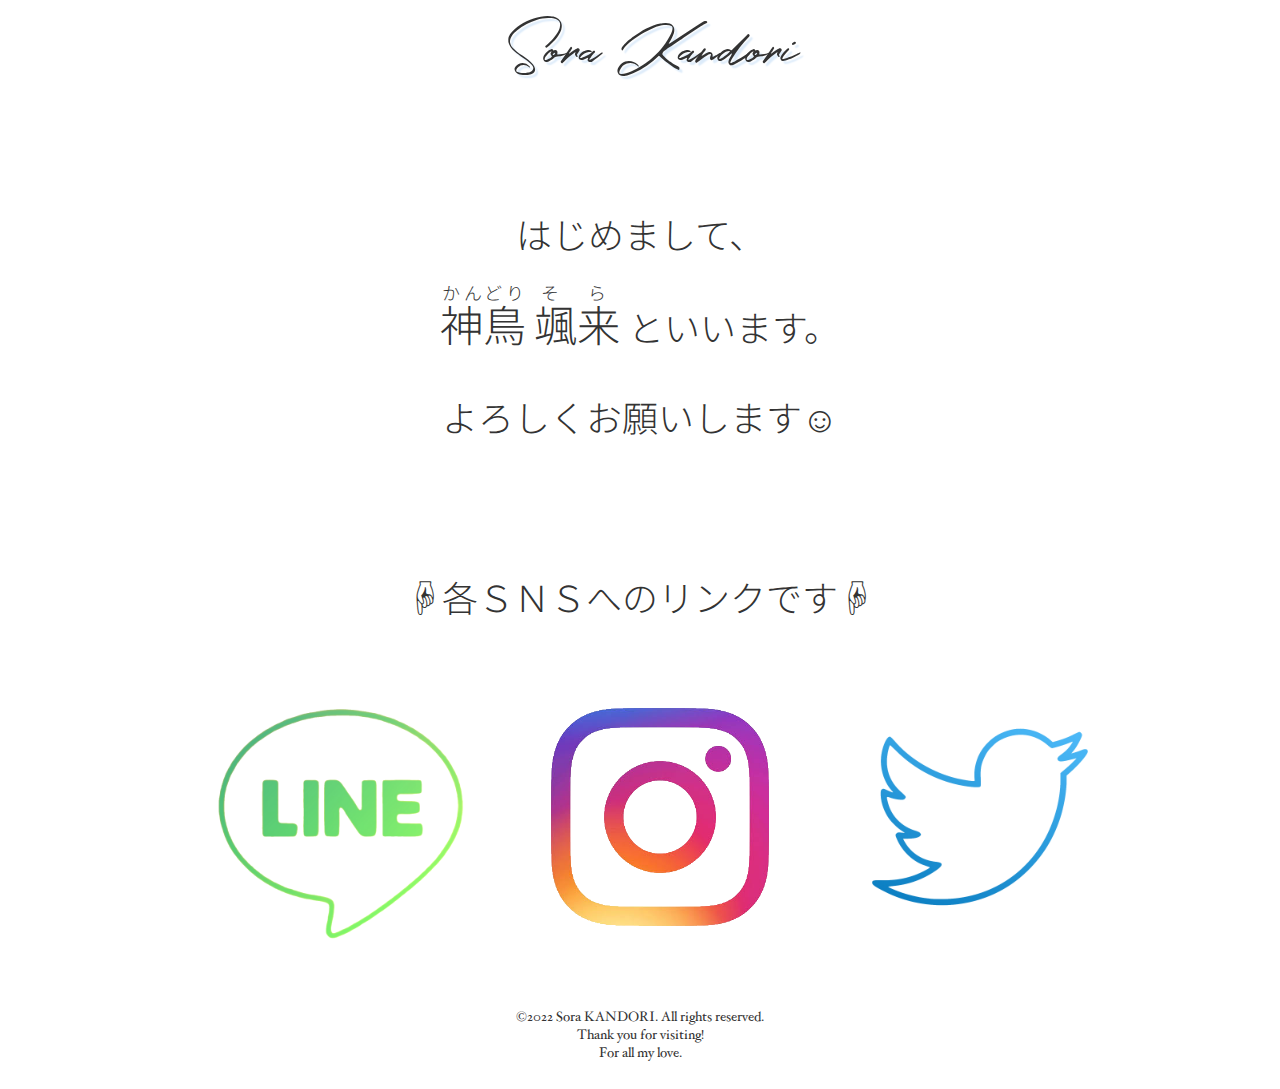
<file: index.html>
<!DOCTYPE html>
<html lang="ja-JP">
<head>
<meta charset="UTF-8">
<title>PROFILE!</title>
<link rel="stylesheet" href="prof.css">
<!--script src="https://code.jquery.com/jquery-2.2.4.min.js"-->
<script src="include.js"></script>
<script src="include2.js"></script>
</head>
<body>
<script type="text/javascript">
	var ua = navigator.userAgent;
if (!(ua.indexOf('iPhone') > 0 || ua.indexOf('iPad') > 0 || ua.indexOf('Android') > 0 || ua.indexOf('Mobile') > 0 )) {var elem = document.getElementById("css");
      elem.href = "profpc.css";}
</script>
<headers id="name"><a id="headername" onclick="myname()">Sora Kandori</a>
</headers>
<script type="text/javascript">
	function myname(){alert("私は神鳥颯来です");}
</script>
<div id="body">

<div id="lines">
<br><br>はじめまして、<br><ruby><big>神鳥</big><rt>かんどり</rt> <big>颯来</big><rt>そら</rt></ruby></big></b> といいます。<br>
	よろしくお願いします☺︎<br><br>
	<span>☟各ＳＮＳへのリンクです☟</span>
	</div>
	<ul id="sns">
		<li><a href="https://line.me/ti/p/G7tyWvdVcr"'><img src="ln.png"></a></li>
		<li><a href="https://instagram.com/sora_maam?igshid=YmMyMTA2M2Y="><img src="ig.png"></a></li>
		<li><a href="https://twitter.com/Vogel_maam/"><img src="tw.png"></a></li>
	</ul>

<footer>
©2022 Sora KANDORI. All rights reserved.<br>Thank you for visiting!<br>For all my love.
</footer>
</div>
</body>
</html>
</file>
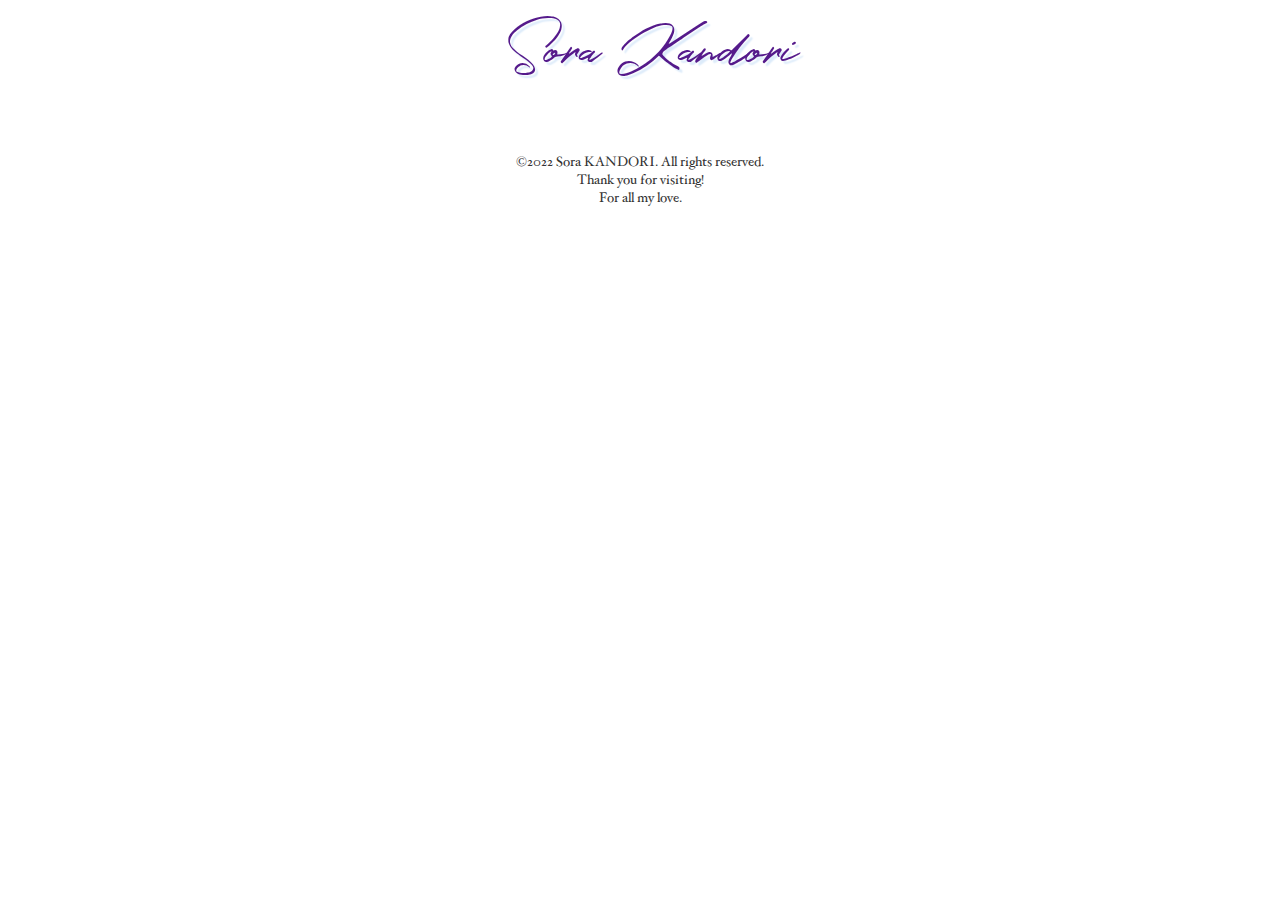
<file: index_.html>
<!DOCTYPE html>
<html lang="ja-JP">
<head>
<meta charset="UTF-8">
<title>PROFILE!</title>
<link rel="stylesheet" href="prof.css">
<script src="include.js"></script>
<script src="include2.js"></script>
</head>
<body>
<div id="header"></div>
<div id="body">



<div id="hooter"></div>
</div>
</body>
</html>
</file>
<file: prof.css>
@charset "UTF-8";

/*@import url('https://fonts.googleapis.com/css2?family=Shippori+Mincho+B1:wght@400;500;600;700;800&display=swap');

@import url('https://fonts.googleapis.com/css2?family=Zen+Kaku+Gothic+New:wght@300;400;500;700;900&display=swap');*/

@import url('https://fonts.googleapis.com/css2?family=Noto+Sans+JP:wght@100;300;400;500;700;900&display=swap');

@font-face {font-family: 'Hoefler';src: url('hoeflertext-roman.otf') format('opentype');}
@keyframes curtain{
	0%{opacity:0}
	100%{opacity: 1;};
	}

@keyframes header{
	0%{transform: translateY(-16vh);opacity:0;}
	100%{transform: translateY(0);opacity: 1;};
	}

@font-face {
	font-family: 'Holland';
	src: url('Holland.ttf') format('truetype');}

html {scroll-behavior: smooth;}


#body {
	animation-name: curtain;
	animation-duration: 2s;
	width: 95vw;
	margin: 0 auto;
}
headers {
animation-name: header;
animation-duration: 2s;
animation-delay: 1s;
animation-fill-mode: both;
width: 100vw;
font-size: 7vh;
position: fixed;
top: 0;left:0;
text-shadow: 0.05em 0.05em 0.025em #dcebfa;
font-family:'Holland', serif;
text-align: center;
padding: 0.2em;
background-color: rgba(0,0,0,0);
}

#headername {
text-decoration: none;
}

#menu {
	text-align: right;
	font-size: 8vh;
	position: fixed;
	top: 0;right: 0;
	}

#pdf {
	width: 50vw;
	margin: 23vh 25vw;
	background-color: Aliceblue;
	border-radius: 1vw;
	font-size: 5vh;
	font-family: sans-serif;
	text-align: center;
	}

footer {
	text-align: center;
	font-family:'Hoefler',serif;
font-size:1.5vh;
	margin: 3vh 0 3vh;}

#lines {
	font-family: 'Noto Sans JP', serif;
	font-weight: 300;
	text-align: center;
	font-size: 4vh;
	line-height: 2.5em;
	}

#sns {
	display: flex;
	justify-content: center;
	list-style: none;
}

img {width: 25vw;}

@media (prefers-color-scheme: light){
body {color: #333333;}
}

@media (prefers-color-scheme: dark){
body{background: linear-gradient(to bottom right, #181a1b, #333333);-moz-linear-gradient(top left, #181a1b, #333333);-webkit-linear-gradient(top left, #181a1b, #333333);
}

//headers {background-color: rgba(23,25,27,0.9);}

#headername,#lines,footer {color: white;}
}
</file>
